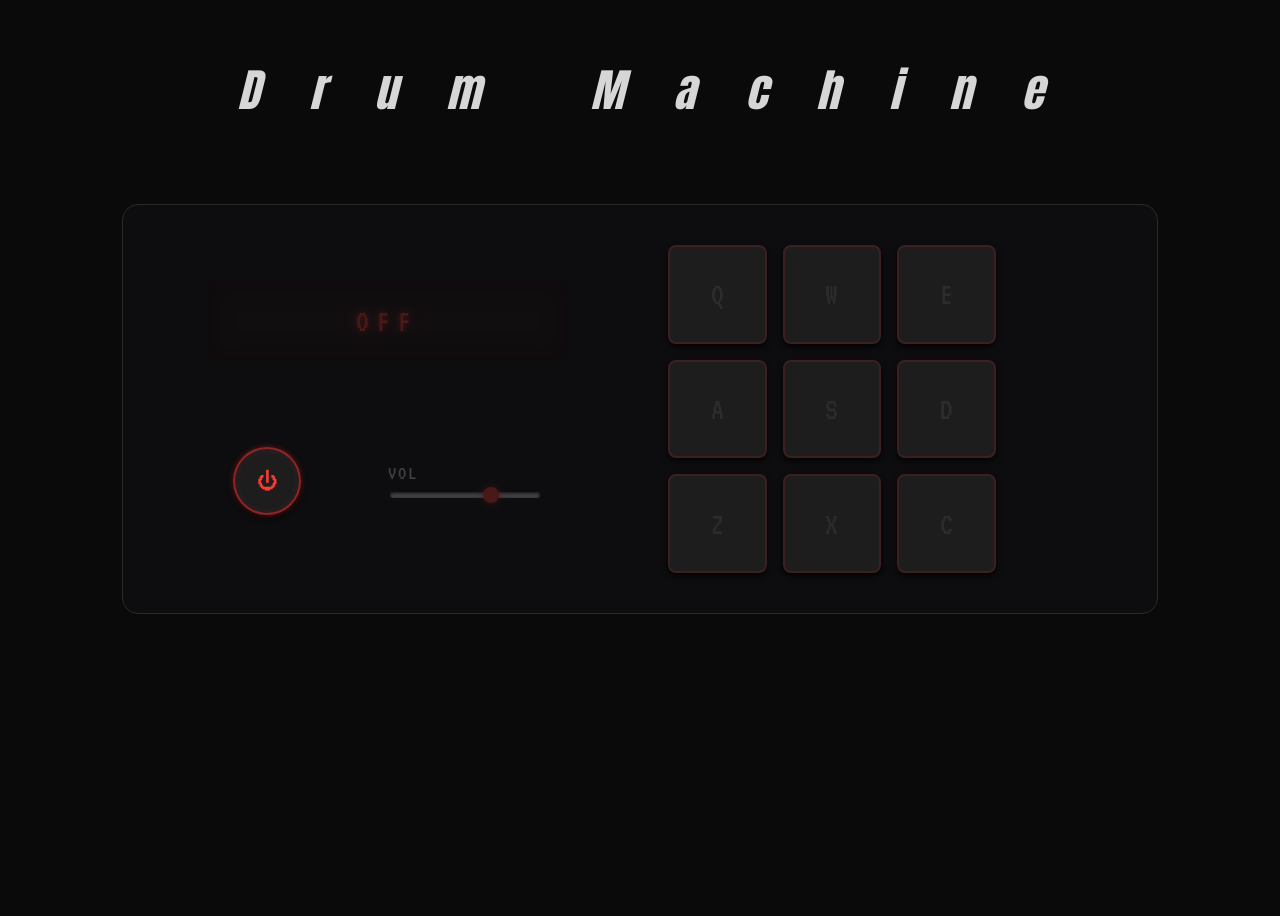
<file: 17. Build a Drum Machine (Cert Project)/index.html>
<!DOCTYPE html>
<html lang="en">
<head>
    <meta charset="UTF-8">
    <meta name="viewport" content="width=device-width, initial-scale=1.0">
    <title>Drum Machine</title>
    <link href="https://fonts.googleapis.com/css2?family=Anton&display=swap" rel="stylesheet">
    <link href="https://fonts.googleapis.com/css2?family=VT323&display=swap" rel="stylesheet">
    <link rel="stylesheet" href="styles.css"> 
</head>
<body>
    <div id="drum-machine">
        <h1>Drum Machine</h1>
        <!--MAIN DRUM BOARD-->
        <div class="panel"> 
            <div class="side-panel">
                <p id="display"></p> <!--WHERE THE NAME OF THE SOUND CLICKED APPEARS-->
                <div class="controls"> 
                    <button class="power" aria-label="Power">⏻</button>
                    <div class="volume">
                        <label for="volume">VOL</label>
                        <input type="range" id="volume" min="0" max="100" value="70">
                    </div>
                </div>
            </div>
            <!--BUTTON PADS FOR THE DRUM SOUNDS-->
            <div id="pad-bank">
                <button class="drum-pad" id="Heater-1">Q
                    <audio class="clip" src="https://cdn.freecodecamp.org/curriculum/drum/Heater-1.mp3" id="Q"></audio>
                </button>
                <button class="drum-pad" id="Heater-2">W
                    <audio class="clip" src="https://cdn.freecodecamp.org/curriculum/drum/Heater-2.mp3" id="W"></audio>
                </button>
                <button class="drum-pad" id="Heater-3">E
                    <audio class="clip" src="https://cdn.freecodecamp.org/curriculum/drum/Heater-3.mp3" id="E"></audio>
                </button>
                <button class="drum-pad" id="Heater-4">A
                    <audio class="clip" src="https://cdn.freecodecamp.org/curriculum/drum/Heater-4_1.mp3" id="A"></audio>
                </button>
                <button class="drum-pad" id="Clap">S
                    <audio class="clip" src="https://cdn.freecodecamp.org/curriculum/drum/Heater-6.mp3" id="S"></audio>
                </button>
                <button class="drum-pad" id="Open-HH">D
                    <audio class="clip" src="https://cdn.freecodecamp.org/curriculum/drum/Dsc_Oh.mp3" id="D"></audio>
                </button>
                <button class="drum-pad" id="Kick-n-Hat">Z
                    <audio class="clip" src="https://cdn.freecodecamp.org/curriculum/drum/Kick_n_Hat.mp3" id="Z"></audio>
                </button>
                <button class="drum-pad" id="Kick">X
                    <audio class="clip" src="https://cdn.freecodecamp.org/curriculum/drum/RP4_KICK_1.mp3" id="X"></audio>
                </button>
                <button class="drum-pad" id="Closed-HH">C
                    <audio class="clip" src="https://cdn.freecodecamp.org/curriculum/drum/Cev_H2.mp3" id="C"></audio>
                </button>
            </div>
        </div>
    </div>
    <script src="script.js"></script>
</body>
</html>
</file>
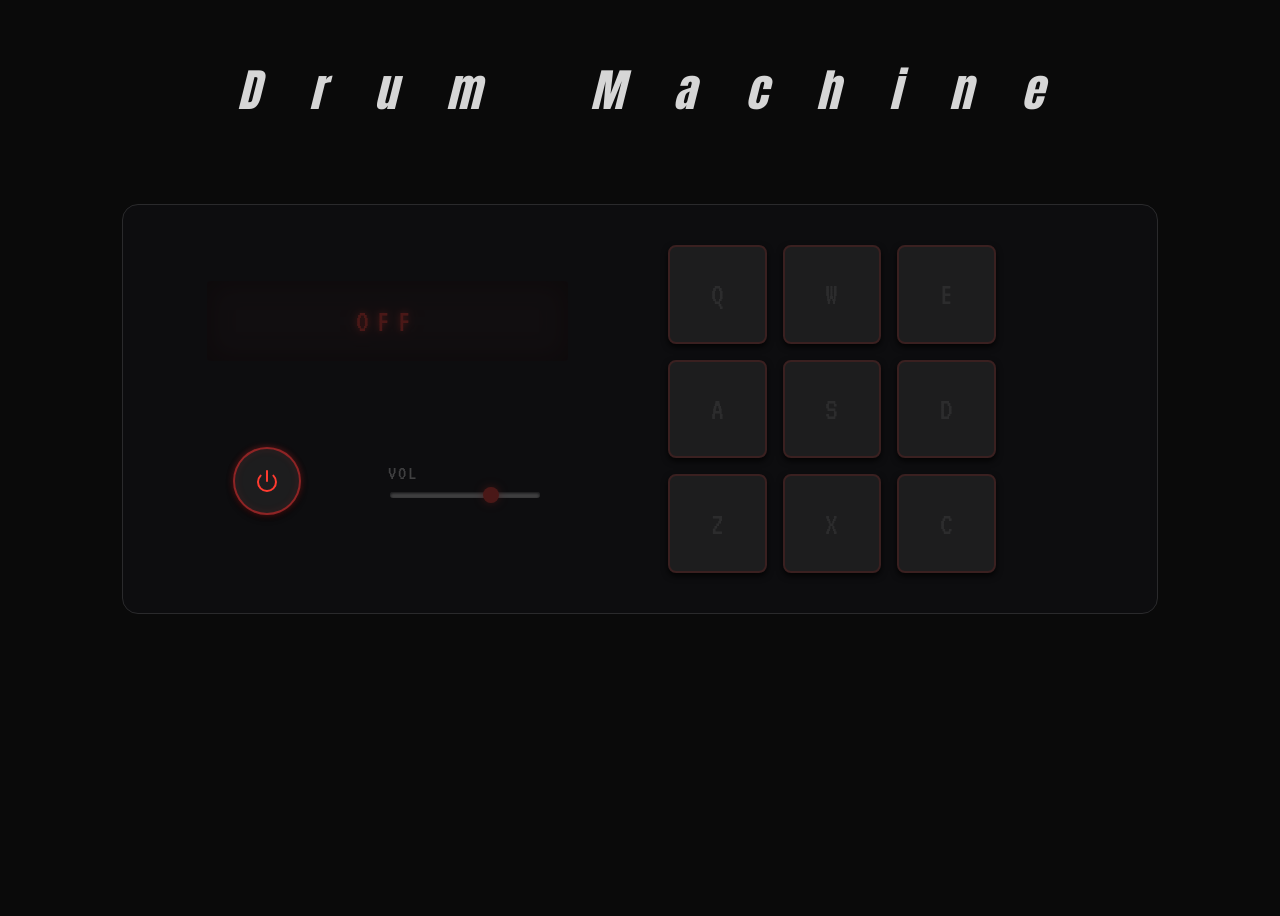
<file: drum-machine-fcc/index.html>
<!doctype html>
<html lang="en">
  <head>
    <meta charset="UTF-8" />
    <meta name="viewport" content="width=device-width, initial-scale=1.0" />
    <title>Drum Machine</title>
    <link
      href="https://fonts.googleapis.com/css2?family=Anton&display=swap"
      rel="stylesheet"
    />
    <link
      href="https://fonts.googleapis.com/css2?family=VT323&display=swap"
      rel="stylesheet"
    />
    <link rel="stylesheet" href="styles.css" />
  </head>
  <body>
    <div id="drum-machine">
      <h1>Drum Machine</h1>
      <!--MAIN DRUM BOARD-->
      <div class="panel">
        <div class="side-panel">
          <p id="display"></p>
          <!--WHERE THE NAME OF THE SOUND CLICKED APPEARS-->
          <div class="controls">
            <button class="power" aria-label="Power">
              <!--power button svg-->
              <svg
                xmlns="http://www.w3.org/2000/svg"
                width="24"
                height="24"
                viewBox="0 0 24 24"
                fill="none"
                stroke="currentColor"
                stroke-width="2"
                stroke-linecap="round"
                stroke-linejoin="round"
                class="feather feather-power"
              >
                <path d="M18.36 6.64a9 9 0 1 1-12.73 0"></path>
                <line x1="12" y1="2" x2="12" y2="12"></line>
              </svg>
            </button>
            <div class="volume">
              <label for="volume">VOL</label>
              <input type="range" id="volume" min="0" max="100" value="70" />
            </div>
          </div>
        </div>
        <!--BUTTON PADS FOR THE DRUM SOUNDS-->
        <div id="pad-bank">
          <button class="drum-pad" id="Heater-1">
            Q
            <audio
              class="clip"
              src="https://cdn.freecodecamp.org/curriculum/drum/Heater-1.mp3"
              id="Q"
            ></audio>
          </button>
          <button class="drum-pad" id="Heater-2">
            W
            <audio
              class="clip"
              src="https://cdn.freecodecamp.org/curriculum/drum/Heater-2.mp3"
              id="W"
            ></audio>
          </button>
          <button class="drum-pad" id="Heater-3">
            E
            <audio
              class="clip"
              src="https://cdn.freecodecamp.org/curriculum/drum/Heater-3.mp3"
              id="E"
            ></audio>
          </button>
          <button class="drum-pad" id="Heater-4">
            A
            <audio
              class="clip"
              src="https://cdn.freecodecamp.org/curriculum/drum/Heater-4_1.mp3"
              id="A"
            ></audio>
          </button>
          <button class="drum-pad" id="Clap">
            S
            <audio
              class="clip"
              src="https://cdn.freecodecamp.org/curriculum/drum/Heater-6.mp3"
              id="S"
            ></audio>
          </button>
          <button class="drum-pad" id="Open-HH">
            D
            <audio
              class="clip"
              src="https://cdn.freecodecamp.org/curriculum/drum/Dsc_Oh.mp3"
              id="D"
            ></audio>
          </button>
          <button class="drum-pad" id="Kick-n-Hat">
            Z
            <audio
              class="clip"
              src="https://cdn.freecodecamp.org/curriculum/drum/Kick_n_Hat.mp3"
              id="Z"
            ></audio>
          </button>
          <button class="drum-pad" id="Kick">
            X
            <audio
              class="clip"
              src="https://cdn.freecodecamp.org/curriculum/drum/RP4_KICK_1.mp3"
              id="X"
            ></audio>
          </button>
          <button class="drum-pad" id="Closed-HH">
            C
            <audio
              class="clip"
              src="https://cdn.freecodecamp.org/curriculum/drum/Cev_H2.mp3"
              id="C"
            ></audio>
          </button>
        </div>
      </div>
    </div>
    <script src="script.js"></script>
  </body>
</html>
</file>
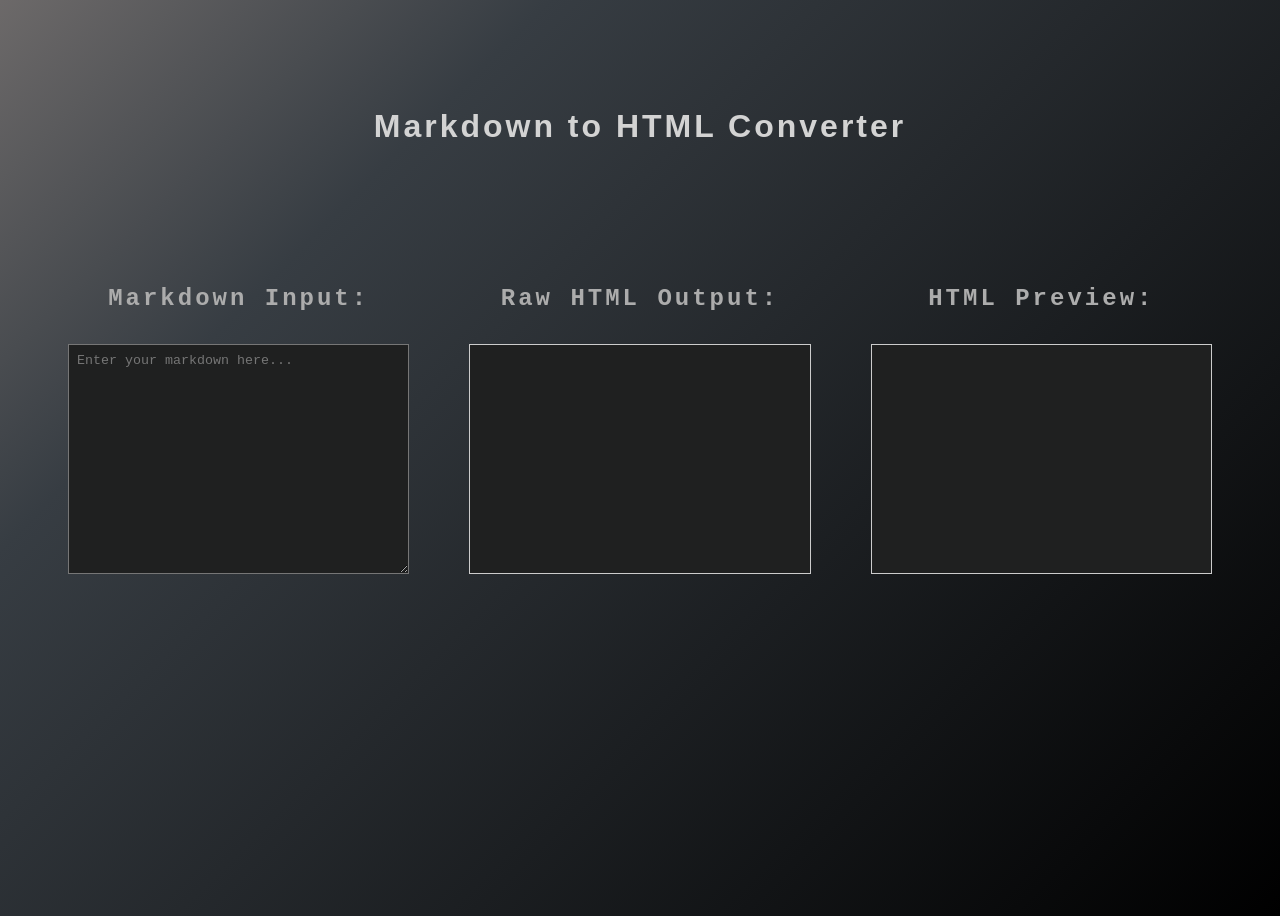
<file: Markdown to HTML Converter - FCC Project/index.html>
<!DOCTYPE html>
<html lang="en">

<head>
    <meta charset="UTF-8">
    <meta name="viewport" content="width=device-width, initial-scale=1.0">
    <title>Markdown to HTML Converter</title>
    <link rel="stylesheet" href="styles.css">
</head>

<body>
    <h1 id="main-title">Markdown to HTML Converter</h1>
    <div id="container">
        <div class="container">
            <h2>Markdown Input:</h2>
            <textarea id="markdown-input" placeholder="Enter your markdown here..."></textarea>
        </div>
        <div class="container">
            <h2>Raw HTML Output:</h2>
            <div id="html-output"></div>
        </div>
        <div class="container">
            <h2>HTML Preview:</h2>
            <div id="preview"></div>
        </div>
    </div>
</body>
<script src="script.js"></script>
</html>
</file>
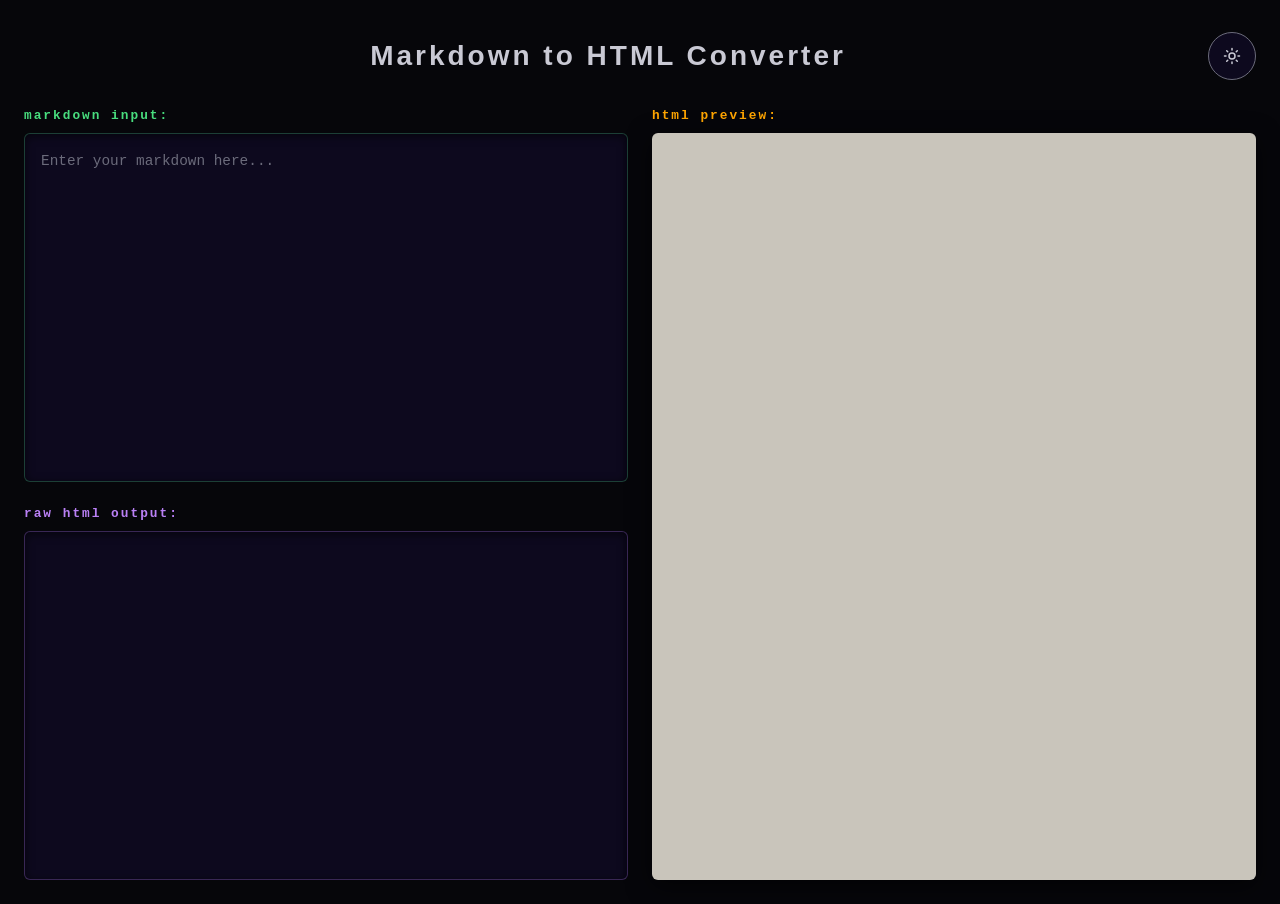
<file: markdown-to-html-fcc/index.html>
<!DOCTYPE html>
<html lang="en">

<head>
    <meta charset="UTF-8">
    <meta name="viewport" content="width=device-width, initial-scale=1.0">
    <title>Markdown to HTML Converter</title>
    <link rel="stylesheet" href="styles.css">
</head>

<body>
    <header>
        <h1 id="main-title">Markdown to HTML Converter</h1>
        <!--BUTTON SVG-->
        <button id="theme-toggle" aria-label="Switch theme">
            <svg class="icon-sun" width="18" height="18" viewBox="0 0 24 24" fill="none"
                    stroke="currentColor" stroke-width="2" stroke-linecap="round">
                <circle cx="12" cy="12" r="4"/>
                <path d="M12 2v2M12 20v2M4.93 4.93l1.41 1.41M17.66 17.66l1.41 1.41M2 12h2M20 12h2M6.34 17.66l-1.41 1.41M19.07 4.93l-1.41 1.41"/>
            </svg>

            <svg class="icon-moon" width="18" height="18" viewBox="0 0 24 24" fill="none"
                    stroke="currentColor" stroke-width="2" stroke-linecap="round" stroke-linejoin="round">
                <path d="M21 12.79A9 9 0 1 1 11.21 3 7 7 0 0 0 21 12.79z"/>
            </svg>
        </button>
    </header>
    <div id="container">
        <div class="container-1">
            <h2>Markdown Input:</h2>
            <textarea id="markdown-input" placeholder="Enter your markdown here..."></textarea>
        </div>
        <div class="container-2">
            <h2>Raw HTML Output:</h2>
            <div id="html-output"></div>
        </div>
        <div class="container-3">
            <h2>HTML Preview:</h2>
            <div id="preview"></div>
        </div>
    </div>
    <script src="script.js"></script>
</body>
</html>
</file>
<file: 17. Build a Drum Machine (Cert Project)/styles.css>
:root {
  --bg:        #0a0a0a;
  --chassis:   #1c1c1e;
  --chassis-2: #141416;
  --inset:     #0d0d0f;
  --pad-face:  #1d1d1e;
  --text:      #d6d6d6;
  --glow:      #ff2d2d;
}

* {
    box-sizing: border-box;
}

body {
    padding: 1rem;
    min-height: 100dvh;
    display: flex;
    justify-content: center;
    align-items: stretch;
    font-family: system-ui, sans-serif;
    background-color: var(--bg) ;
    color: white;
}

#drum-machine {
    width: 90%;
    max-width: 1100px;
    padding: 1rem 2rem;
    display: flex;
    flex-direction: column;
    align-items: center;
    border-radius: 12px;
}

h1 {
    font-family: Impact, 'Anton', sans-serif;
    font-style: italic;
    font-weight: 400;
    font-size: clamp(2rem, 5vw, 45px);
    letter-spacing: 1.1em;
    margin: 1rem 0 5rem;
    margin-right: -1.1em;
    color: #d6d6d6;
    text-align: center;
}

.panel {
    width: 100%;
    display: grid;
    grid-template-columns: 1fr 1fr;
    gap: 1.5rem;
    align-items: stretch;
    border: 1px solid var(--text);
    border-radius: 16px;
    background: var(--inset);
    
    box-shadow:
    0 0 8px rgba(255, 255, 255, 0.799),
    inset 0 0 6px rgba(255, 255, 255, 0.799),
    inset 0 2px 8px rgba(0, 0, 0, 0.7),
    inset 0 -1px 0 rgba(255, 255, 255, 0.06);

    padding: 1.5rem;
    transition: 1s;
}

.side-panel {
    display: flex;
    flex-direction: column;
    justify-content: center;
    gap: 2rem;
}

#display {
    min-height: 5rem;
    min-width: 75%;
    padding: 0 1rem;
    margin: 0 auto 2rem;
    display: flex;
    align-items: center;
    justify-content: center;

    font-family: 'VT323', monospace;
    font-size: 2rem;
    letter-spacing: 0.50rem;
    color: #ff3b30;

    background: #1f1214;
    border-radius: 4px;

    text-shadow:
      0 0 6px rgba(255, 59, 48, 0.9),
      0 0 18px rgba(255, 59, 48, 0.45);
    
    box-shadow:
      inset 0 0 30px rgba(0, 0, 0, 0.844),
      inset 0 0 25px rgba(49, 10, 8, 0.728); 

    transition: 1s;
}

.controls {
    min-height: 7rem;
    padding: 1rem;
    margin: 0;
    display: flex;
    align-items: center;
    justify-content: space-evenly;
    gap: 1rem;
}

.power {
    width: 68px;
    height: 68px;
    border-radius: 50%;
    border: 2px solid rgba(255, 45, 45, 0.5);
    background: var(--pad-face);
    color: #ff3b30;
    font-size: 1.3rem;
    cursor: pointer;
    display: flex;
    align-items: center;
    justify-content: center;
    box-shadow:
    0 0 6px rgba(255, 45, 45, 0.35),
    inset 0 0 8px rgba(255, 45, 45, 0.1),
    0 3px 6px rgba(0, 0, 0, 0.8);
    transition: all 0.15s;
}

.volume {
  display: flex;
  flex-direction: column;
  gap: 0.4rem;
  transition: 1s;
}

.volume label {
  font-family: 'VT323', monospace;
  font-size: 1.3rem;
  color: var(--text);
  letter-spacing: 0.1em;
}

input[type="range"] {
  -webkit-appearance: none;        /* cancel the browser's default slider */
  appearance: none;
  background: transparent;
  width: 150px;
  cursor: pointer;
}

/* Chrome/Safari/Edge - slider */
input[type="range"]::-webkit-slider-runnable-track {
  height: 6px;
  border-radius: 3px;
  background: var(--text);
  box-shadow: inset 0 1px 3px rgba(0, 0, 0, 0.9);   /* recessed */
}

/* Chrome/Safari/Edge - knob */
input[type="range"]::-webkit-slider-thumb {
  -webkit-appearance: none;
  width: 16px;
  height: 16px;
  border-radius: 50%;
  background: #ff3b30;
  margin-top: -5px;                 /* centres it on the 6px track */
  box-shadow: 0 0 8px rgba(255, 59, 48, 0.7);
}

/* Firefox - slider */
input[type="range"]::-moz-range-track {
  height: 6px;
  border-radius: 3px;
  background: rgba(255, 255, 255, 0.666);
}

/* Firefox - knob */
input[type="range"]::-moz-range-thumb {
  width: 16px;
  height: 16px;
  border: none;
  border-radius: 50%;
  background: #ff3b30;
  box-shadow: 0 0 8px rgba(255, 59, 48, 0.7);
}

#pad-bank {
    width: 100%;
    max-width: 360px;
    display: grid;
    grid-template-columns: repeat(3, minmax(0, 1fr));
    justify-content: center;
    gap: 1rem;
    padding: 1rem;
    border-radius: 15px;
}

.drum-pad {
    aspect-ratio: 1;
    border-radius: 8px;
    border: 2px solid var(--glow);
    background: var(--pad-face);
    color: rgba(255, 255, 255, 0.512);
    font-family: 'VT323', monospace;
    font-size: 2rem;
    font-weight: 400;
    letter-spacing: normal;
    box-shadow:
      0 0 8px var(--glow),
      inset 0 0 14px rgba(255, 45, 45, 0.18),
      0 3px 6px rgba(0, 0, 0, 0.8); 
    cursor: pointer;
    transition: transform 0.06s, border-color 1s, color 1s;
}

/* classList.toggle("off") */

#drum-machine.off .drum-pad {
  box-shadow: 0 3px 6px rgba(0, 0, 0, 0.8);
  border-color: #3a2020;
  color: rgba(255, 255, 255, 0.071);
  cursor: not-allowed;
}

#drum-machine.off #display,
#drum-machine.off .volume {
  opacity: 0.25;
  cursor: default;
}

#drum-machine.off input[type="range"] {
  cursor: not-allowed;
}

#drum-machine.off .panel {
  border-color: #2a2a2c;
  box-shadow: none;
}

/*ANIMATIONS*/

@keyframes pulse {
  0% {
    box-shadow:
      0 0 8px var(--glow),
      inset 0 0 14px rgba(255,45,45,0.18),
      0 3px 6px rgba(0,0,0,0.8);
    color: #fff;
    transform: translateY(2px);
  }
  40% {
    box-shadow:
      0 0 20px var(--glow),
      inset 0 0 24px rgba(255,45,45,0.55),
      0 3px 6px rgba(0,0,0,0.8);
    color: #fff;
    transform: translateY(2px);
  }
  100% {
    box-shadow:
      0 0 8px var(--glow),
      inset 0 0 14px rgba(255,45,45,0.18),
      0 3px 6px rgba(0,0,0,0.8);
    color: rgba(255,255,255,0.512);
    transform: translateY(0);
  }
}

@keyframes pulse-small {
  0%   { box-shadow: 0 0 6px rgba(255,45,45,0.35), 0 3px 6px rgba(0,0,0,0.8); }
  40%  { box-shadow: 0 0 14px var(--glow),         0 3px 6px rgba(0,0,0,0.8); }
  100% { box-shadow: 0 0 6px rgba(255,45,45,0.35), 0 3px 6px rgba(0,0,0,0.8); }
}

.drum-pad.active {
  animation: pulse 0.35s ease-out;
}

.power.active {
  animation: pulse-small 0.20s ease-in;
  background: #1e1e2079;
}


/* RESPONSIVENESS */


@media (max-width: 900px) {
  h1 {
    font-size: 2.7rem;
    letter-spacing: 0.3em;
    margin: 2.5rem 0 3rem;
    margin-right: -0.3em; /*letter spacing dif*/
  }
  
  #drum-machine {
    padding: 0;
    max-width: 550px;
  }

  .panel {
    grid-template-columns: 1fr;
    padding: 20px;
    display: flex;
    flex-direction: column;
    align-items: center;
  }

  input[type="range"] {
  width: 100%;
  max-width: 150px;
}

.side-panel, #pad-bank {
  min-width: 0;
}

.side-panel {
  width: 100%;
}

#display {
  margin-bottom: 0;
  margin-top: 1rem;
}
}

@media (max-width: 500px) {
  h1 {
    font-size: 2rem;
    letter-spacing: 0.3em;
    margin: 3.5rem 0 3rem;
    margin-right: -0.3em; /*letter spacing dif*/
  }
}
</file>
<file: drum-machine-fcc/styles.css>
:root {
  --bg: #0a0a0a;
  --chassis: #1c1c1e;
  --chassis-2: #141416;
  --inset: #0d0d0f;
  --pad-face: #1d1d1e;
  --text: #d6d6d6;
  --glow: #ff2d2d;
}

* {
  box-sizing: border-box;
}

body {
  padding: 1rem;
  min-height: 100dvh;
  display: flex;
  justify-content: center;
  align-items: stretch;
  font-family: system-ui, sans-serif;
  background-color: var(--bg);
  color: white;
}

#drum-machine {
  width: 90%;
  max-width: 1100px;
  padding: 1rem 2rem;
  display: flex;
  flex-direction: column;
  align-items: center;
  border-radius: 12px;
}

h1 {
  font-family: Impact, "Anton", sans-serif;
  font-style: italic;
  font-weight: 400;
  font-size: clamp(2rem, 5vw, 45px);
  letter-spacing: 1.1em;
  margin: 1rem 0 5rem;
  margin-right: -1.1em;
  color: #d6d6d6;
  text-align: center;
}

.panel {
  width: 100%;
  display: grid;
  grid-template-columns: 1fr 1fr;
  gap: 1.5rem;
  align-items: stretch;
  border: 1px solid var(--text);
  border-radius: 16px;
  background: var(--inset);

  box-shadow:
    0 0 8px rgba(255, 255, 255, 0.799),
    inset 0 0 6px rgba(255, 255, 255, 0.799),
    inset 0 2px 8px rgba(0, 0, 0, 0.7),
    inset 0 -1px 0 rgba(255, 255, 255, 0.06);

  padding: 1.5rem;
  transition: 1s;
}

.side-panel {
  display: flex;
  flex-direction: column;
  justify-content: center;
  gap: 2rem;
}

#display {
  min-height: 5rem;
  min-width: 75%;
  padding: 0 1rem;
  margin: 0 auto 2rem;
  display: flex;
  align-items: center;
  justify-content: center;

  font-family: "VT323", monospace;
  font-size: 2rem;
  letter-spacing: 0.5rem;
  color: #ff3b30;

  background: #1f1214;
  border-radius: 4px;

  text-shadow:
    0 0 6px rgba(255, 59, 48, 0.9),
    0 0 18px rgba(255, 59, 48, 0.45);

  box-shadow:
    inset 0 0 30px rgba(0, 0, 0, 0.844),
    inset 0 0 25px rgba(49, 10, 8, 0.728);

  transition: 1s;
}

.controls {
  min-height: 7rem;
  padding: 1rem;
  margin: 0;
  display: flex;
  align-items: center;
  justify-content: space-evenly;
  gap: 1rem;
}

.power {
  width: 68px;
  height: 68px;
  border-radius: 50%;
  border: 2px solid rgba(255, 45, 45, 0.5);
  background: var(--pad-face);
  color: #ff3b30;
  font-size: 1.3rem;
  cursor: pointer;
  display: flex;
  align-items: center;
  justify-content: center;
  box-shadow:
    0 0 6px rgba(255, 45, 45, 0.35),
    inset 0 0 8px rgba(255, 45, 45, 0.1),
    0 3px 6px rgba(0, 0, 0, 0.8);
  transition: all 0.15s;
}

button {
  -webkit-tap-highlight-color: transparent; /* removes #blue tap effect on touchscreens */
}

.volume {
  display: flex;
  flex-direction: column;
  gap: 0.4rem;
  transition: 1s;
}

.volume label {
  font-family: "VT323", monospace;
  font-size: 1.3rem;
  color: var(--text);
  letter-spacing: 0.1em;
}

input[type="range"] {
  -webkit-appearance: none; /* cancel the browser's default slider */
  appearance: none;
  background: transparent;
  width: 150px;
  cursor: pointer;
}

/* Chrome/Safari/Edge - slider */
input[type="range"]::-webkit-slider-runnable-track {
  height: 6px;
  border-radius: 3px;
  background: var(--text);
  box-shadow: inset 0 1px 3px rgba(0, 0, 0, 0.9); /* recessed */
}

/* Chrome/Safari/Edge - knob */
input[type="range"]::-webkit-slider-thumb {
  -webkit-appearance: none;
  width: 16px;
  height: 16px;
  border-radius: 50%;
  background: #ff3b30;
  margin-top: -5px; /* centres it on the 6px track */
  box-shadow: 0 0 8px rgba(255, 59, 48, 0.7);
}

/* Firefox - slider */
input[type="range"]::-moz-range-track {
  height: 6px;
  border-radius: 3px;
  background: rgba(255, 255, 255, 0.666);
}

/* Firefox - knob */
input[type="range"]::-moz-range-thumb {
  width: 16px;
  height: 16px;
  border: none;
  border-radius: 50%;
  background: #ff3b30;
  box-shadow: 0 0 8px rgba(255, 59, 48, 0.7);
}

#pad-bank {
  width: 100%;
  max-width: 360px;
  display: grid;
  grid-template-columns: repeat(3, minmax(0, 1fr));
  justify-content: center;
  gap: 1rem;
  padding: 1rem;
  border-radius: 15px;
}

.drum-pad {
  aspect-ratio: 1;
  border-radius: 8px;
  border: 2px solid var(--glow);
  background: var(--pad-face);
  color: rgba(255, 255, 255, 0.512);
  font-family: "VT323", monospace;
  font-size: 2rem;
  font-weight: 400;
  letter-spacing: normal;
  box-shadow:
    0 0 8px var(--glow),
    inset 0 0 14px rgba(255, 45, 45, 0.18),
    0 3px 6px rgba(0, 0, 0, 0.8);
  cursor: pointer;
  transition:
    transform 0.06s,
    border-color 1s,
    color 1s;
}

/* classList.toggle("off") */

#drum-machine.off .drum-pad {
  box-shadow: 0 3px 6px rgba(0, 0, 0, 0.8);
  border-color: #3a2020;
  color: rgba(255, 255, 255, 0.071);
  cursor: not-allowed;
}

#drum-machine.off #display,
#drum-machine.off .volume {
  opacity: 0.25;
  cursor: default;
}

#drum-machine.off input[type="range"] {
  cursor: not-allowed;
}

#drum-machine.off .panel {
  border-color: #2a2a2c;
  box-shadow: none;
}

/*ANIMATIONS*/

@keyframes pulse {
  0% {
    box-shadow:
      0 0 8px var(--glow),
      inset 0 0 14px rgba(255, 45, 45, 0.18),
      0 3px 6px rgba(0, 0, 0, 0.8);
    color: #fff;
    transform: translateY(2px);
  }
  40% {
    box-shadow:
      0 0 20px var(--glow),
      inset 0 0 24px rgba(255, 45, 45, 0.55),
      0 3px 6px rgba(0, 0, 0, 0.8);
    color: #fff;
    transform: translateY(2px);
  }
  100% {
    box-shadow:
      0 0 8px var(--glow),
      inset 0 0 14px rgba(255, 45, 45, 0.18),
      0 3px 6px rgba(0, 0, 0, 0.8);
    color: rgba(255, 255, 255, 0.512);
    transform: translateY(0);
  }
}

@keyframes pulse-small {
  0% {
    box-shadow:
      0 0 6px rgba(255, 45, 45, 0.35),
      0 3px 6px rgba(0, 0, 0, 0.8);
  }
  40% {
    box-shadow:
      0 0 14px var(--glow),
      0 3px 6px rgba(0, 0, 0, 0.8);
  }
  100% {
    box-shadow:
      0 0 6px rgba(255, 45, 45, 0.35),
      0 3px 6px rgba(0, 0, 0, 0.8);
  }
}

.drum-pad.active {
  animation: pulse 0.35s ease-out;
}

.power.active {
  animation: pulse-small 0.2s ease-in;
  background: #1e1e2079;
}

/* RESPONSIVENESS */

@media (max-width: 900px) {
  h1 {
    font-size: 2.7rem;
    letter-spacing: 0.3em;
    margin: 2.5rem 0 3rem;
    margin-right: -0.3em; /*letter spacing dif*/
  }

  #drum-machine {
    padding: 0;
    max-width: 550px;
  }

  .panel {
    grid-template-columns: 1fr;
    padding: 20px;
    display: flex;
    flex-direction: column;
    align-items: center;
  }

  input[type="range"] {
    width: 100%;
    max-width: 150px;
  }

  .side-panel,
  #pad-bank {
    min-width: 0;
  }

  .side-panel {
    width: 100%;
  }

  #display {
    margin-bottom: 0;
    margin-top: 1rem;
  }
}

@media (max-width: 500px) {
  h1 {
    font-size: 2rem;
    letter-spacing: 0.3em;
    margin: 3.5rem 0 3rem;
    margin-right: -0.3em; /*letter spacing dif*/
  }
}
</file>
<file: Markdown to HTML Converter - FCC Project/styles.css>
* {
     box-sizing: border-box;
}
 body {
     font-family: 'Courier New', monospace;
     padding: 20px;
     min-height: 100vh;
     background: linear-gradient(135deg, #393535bd 0%, #373d43 25%, #000000 100%);
     color: #acacac
}

 #main-title {
    font-family: Arial, sans-serif;
    font-size: 2rem;
    letter-spacing: 3px;
    text-align: center;
    color: #d3d3d3;
    margin: 5rem;
 }

 h2 {
    margin-bottom: 2rem;
    letter-spacing: 3px;
    text-align: center;
 }

 #markdown-input {
     width: 100%;
     height: 100px;
}
 #html-output, #preview {
     height: 100px;
     display: inline-block;
     width: 100%;
     border: 1px solid #ccc;
     padding: 10px;
     margin: auto;
     white-space: pre-wrap;
     background-color: #f9f9f9;
}

 #html-output, #preview, #markdown-input {
     background-color: #1f2020;
     color: #eeeded;
     padding: 0.5rem;
}

 @media (min-width: 600px) {
     #markdown-input, #html-output, #preview {
         height: 230px;
         margin: 0;
    }
     #container {
         display: flex;
         justify-content: space-evenly;
         align-items: stretch;
         gap: 60px;
         padding: 40px;
    }

    .container {
        flex: 1;
    }

}
</file>
<file: markdown-to-html-fcc/styles.css>
/* ---------- DARK ---------- */

:root {
  --bg:        #06060A;
  --surface:   #0D091E;   /* code pane wells */
  --md:        #48DD7E;   /* markdown accent */
  --accent-hover: #48DD7E;
  --html:      #BA80F6;   /* html accent */
  --preview:   orange;
  --md-faint:  rgba(72, 221, 126, 0.25);
  --html-faint: rgba(186, 128, 246, 0.25);
  --paper:     #C9C5BB;   /* preview background */
  --ink:       #1A1A1E;   /* preview text */
  --text:      #C9C9D4;
  --text-dim:  #6B6B7B;
  --well-shadow: inset 0 2px 10px rgba(0, 0, 0, 0.6);
  --paper-shadow: 0 6px 24px rgba(0, 0, 0, 0.6);
}

/* ---------- LIGHT ---------- */

:root[data-theme="light"] {
  --bg:        #E6E4DF;
  --surface:   #F2F1ED;
  --md:        #15803D;
  --accent-hover: #7E22CE;
  --html:      #7E22CE;
  --preview:   rgb(249, 113, 1);
  --md-faint:  rgba(21, 128, 61, 0.3);
  --html-faint: rgba(126, 34, 206, 0.3);
  --paper:     #FFFFFF;
  --ink:       #1A1A1E;
  --text:      #2A2A33;
  --text-dim:  #71717A;
  --well-shadow: inset 0 2px 8px rgba(0, 0, 0, 0.08);
  --paper-shadow: 0 4px 20px rgba(0, 0, 0, 0.12);
}

/* ---------- THEME ICON DISPLAY SETTINGS ---------- */

:root:not([data-theme="light"]) .icon-moon { display: none; }
:root[data-theme="light"]       .icon-sun  { display: none; }

* {
  box-sizing: border-box;
}

body {
  margin: 0;
  padding: 1.5rem;
  min-height: 100dvh;
  font-family: 'Courier New', monospace;
  background: var(--bg);
  color: var(--text);
}

header {
  display: flex;
  align-items: center;
  gap: 1rem;
  margin: 0.5rem 0 1.75rem;
}

#main-title {
  font-family: Arial, Helvetica, sans-serif;
  font-size: 1.75rem;
  letter-spacing: 3px;
  text-align: center;
  color: var(--text);
  margin: 0;
  flex: 1;
}

/* ---------- THEME BUTTON ---------- */

#theme-toggle {
  position: static;
  width: 48px;
  height: 48px;
  border-radius: 50%;
  border: 1px solid var(--text-dim);
  background: var(--surface);
  color: var(--text);
  cursor: pointer;
  display: flex;
  align-items: center;
  justify-content: center;
  flex: none;
}

#theme-toggle:hover {
  border-color: var(--accent-hover);
  color: var(--accent-hover);
}

/* ---------- LABELS ---------- */

h2 {
  margin: 0 0 0.6rem;
  font-size: 0.8rem;
  font-weight: 600;
  letter-spacing: 2px;
  text-transform: lowercase;
  color: var(--text-dim);
}

.container-1 h2 { color: var(--md); }
.container-2 h2 { color: var(--html); }
.container-3 h2 { color: var(--preview); }

/* ---------- LAYOUT ---------- */

#container {
  display: grid;
  grid-template-columns: 1fr 1fr;
  grid-template-rows: 1fr 1fr;
  gap: 1.5rem;
  height: calc(100dvh - 8rem);
}

.container-1, .container-2, .container-3 {
  display: flex;
  flex-direction: column;
  min-width: 0;
  min-height: 0;
}

.container-1 { grid-column: 1; grid-row: 1; }
.container-2 { grid-column: 1; grid-row: 2; }
.container-3 { grid-column: 2; grid-row: 1 / span 2; }

/* ---------- PANElS (shared) ---------- */

#markdown-input, #html-output, #preview {
  flex: 1;
  min-height: 0;
  overflow-y: auto;
  width: 100%;
  padding: 1rem;
  border-radius: 6px;
  font-family: inherit;
  font-size: 0.9rem;
  line-height: 1.6;
}

#markdown-input, #html-output {
  background: var(--surface);
  color: var(--text);
  white-space: pre-wrap;
  box-shadow: var(--well-shadow); /* recessed effect */
}

#markdown-input {
  border: 1px solid var(--md-faint);
  resize: none;
  outline: none;
}

#markdown-input::placeholder {
  color: var(--text-dim);
}

#markdown-input:focus {
  border-color: var(--md);
  box-shadow:
    var(--well-shadow),
    0 0 12px var(--md-faint);
}

#html-output {
  border: 1px solid var(--html-faint);
}

#preview {
  background: var(--paper);
  color: var(--ink);
  border: none;
  box-shadow: var(--paper-shadow);
  font-family: Georgia, 'Times New Roman', serif;
  font-size: 1rem;
  line-height: 1.7;
}

/* ---------- PREVIEW CONTENT ---------- */

/* these style the HTML the converter produces */

#preview h1, #preview h2, #preview h3,
#preview h4, #preview h5, #preview h6 {
  font-family: Arial, Helvetica, sans-serif;
  color: var(--ink);
  letter-spacing: normal;
  text-transform: none;
  text-align: left;
  line-height: 1.25;
  margin: 1.4em 0 0.5em;
}

#preview h1 { font-size: 1.9rem; border-bottom: 1px solid #ddd; padding-bottom: 0.3em; }
#preview h2 { font-size: 1.5rem; border-bottom: 1px solid #e5e5e5; padding-bottom: 0.3em; }
#preview h3 { font-size: 1.25rem; }
#preview h4 { font-size: 1.05rem; }
#preview h5, #preview h6 { font-size: 0.95rem; color: #555; }

#preview > *:first-child { margin-top: 0; }

#preview p { margin: 0 0 1em; }

#preview a,
#preview a:visited {
  color: #040478;
  text-decoration: underline;
}

#preview a:hover {
  color: #2E4D66;
}

#preview blockquote {
  margin: 1em 0;
  padding: 0.4em 1em;
  border-left: 4px solid var(--md);
  background: rgba(0, 0, 0, 0.03);
  color: #444;
  font-style: italic;
}

#preview img {
  max-width: 100%;
  height: auto;
}

#preview code {
  font-family: 'Courier New', monospace;
  background: rgba(0, 0, 0, 0.06);
  padding: 0.15em 0.4em;
  border-radius: 3px;
  font-size: 0.9em;
}

/* ---------- TRANSITION ANIMATIONS ---------- */

body,
#theme-toggle,
h2,
#markdown-input,
#html-output,
#preview {
  transition:
    background-color 0.35s ease,
    color 0.35s ease,
    border-color 0.35s ease,
    box-shadow 0.35s ease;
}

/* ---------- RESPONSIVENESS ---------- */

@media (max-width: 700px) {
  #container {
    grid-template-columns: 1fr;
    grid-template-rows: auto;
    height: auto;
  }
  .container-1, .container-2, .container-3 {
    grid-column: auto;
    grid-row: auto;
  }
  #markdown-input, #html-output, #preview {
    height: 300px;
    flex: none;
  }
  #main-title {
    font-size: 1.25rem; letter-spacing: 1px; 
  }
}
</file>
